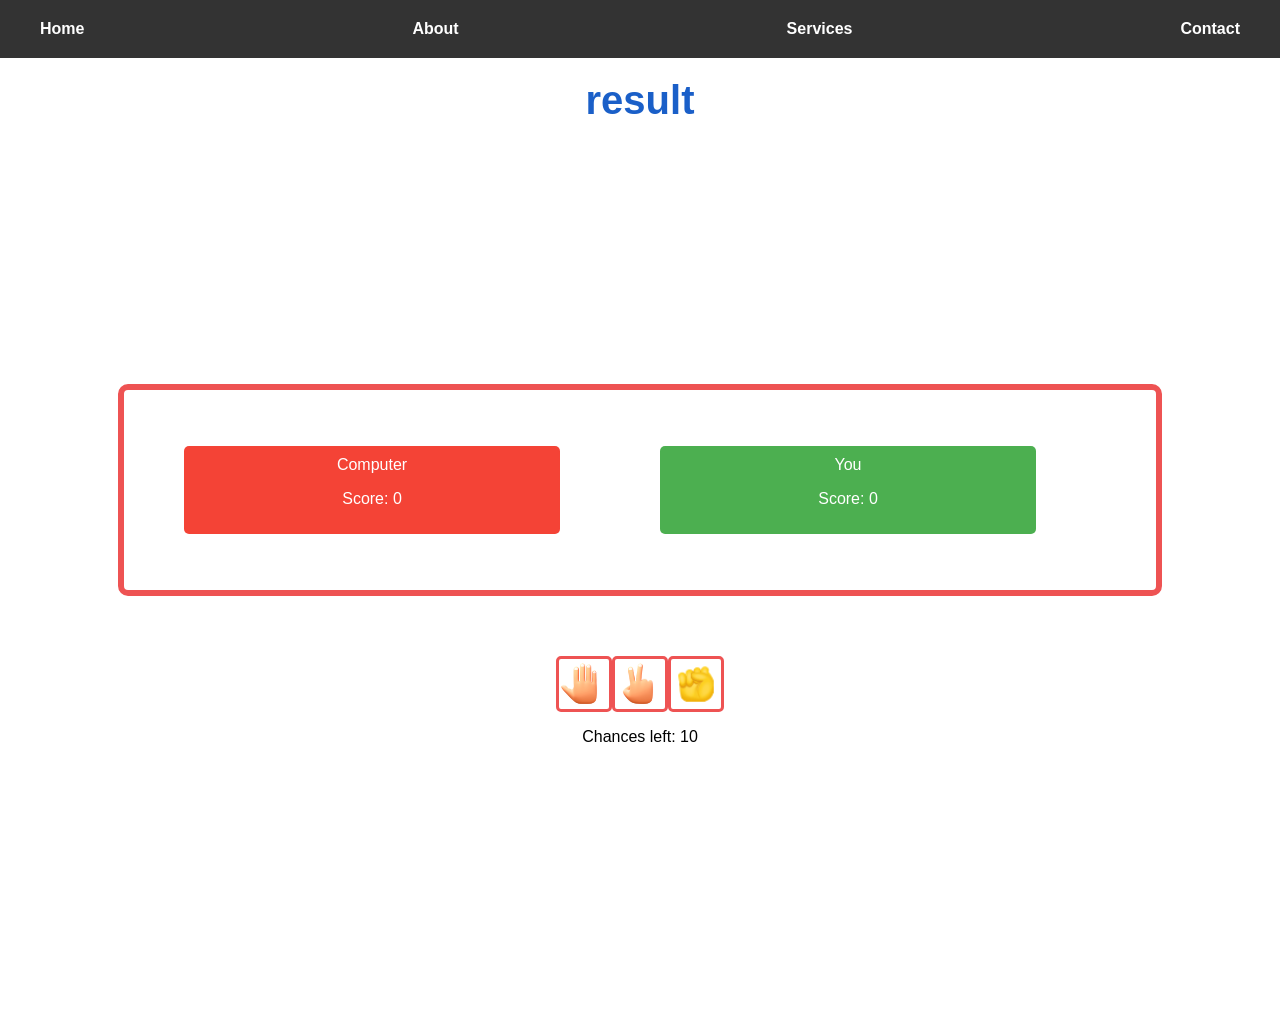
<file: Main Projects/Rock_Paper_Scisser/index.html>
<!DOCTYPE html>
<html lang="en">

<head>
    <!-- Set the character set and viewport for responsive design -->
    <meta charset="UTF-8">
    <meta name="viewport" content="width=device-width, initial-scale=1.0">
    <!-- Set the title of the HTML document -->
    <title>Rock, Paper & Scissors</title>
    <!-- Add styles for the game -->
    <style>
        /* Reset some default styles and set the font family */
        body {
            margin: 0;
            font-family: 'Arial', sans-serif;
        }

       /* Base styling for navigation items */
nav {
    background-color: #333;
    overflow: hidden;
    display: flex;
    justify-content: space-between; /* Distribute items with equal space between them */
}

nav a {
    display: inline-block;
    color: white;
    text-align: center;
    padding: 20px 40px;
    text-decoration: none;
    font-weight: bold;
}
        nav a:hover {
            background-color: #ddd;
            color: black;
        }

        /* Basic styling for the main container */
        .container {
            display: flex;
            flex-direction: column;
            align-items: center;
            justify-content: center;
            min-height: 100vh;
            padding: 20px;
            box-sizing: border-box;
        }

        /* Styling for the big box */
        .big-box {
            border: 6px solid #ee5353;
            width: 80%;
            height: 160px;
            padding: 20px;
            border-radius: 10px;
            margin-bottom: 20px;
            display: flex;
            justify-content: space-between;
            align-items: center;
            text-align: center;
            transition: box-shadow 0.5s ease-in-out;
            flex-wrap: wrap;
        }

        .big-box li {
            list-style: none;
            padding: 10px;
            border-radius: 5px;
            width: 45%;
            box-sizing: border-box;
        }

        .big-box ul {
            display: flex;
            justify-content: space-between;
            width: 100%;
        }

        @media (max-width: 768px) {
            .big-box li {
                width: 100%;
            }
        }

        /* Styling for the small images (buttons) */
        .button-images {
            display: flex;
            justify-content: space-between;
            margin-top: 20px;
        }

        .button-images img {
            width: 50px;
            height: 50px;
            border: 3px solid #ee5353;
            border-radius: 5px;
            cursor: pointer;
            transition: box-shadow 0.5s ease-in-out;
        }

        /* Styling for the result images */
        #resultImages {
            display: flex;
            justify-content: space-around;
            margin-bottom: 20px;
        }

        .result-image {
            width: 50px;
            height: 50px;
            border-radius: 50%;
            border: 2px solid #333;
            margin-top: 10px;
            transition: box-shadow 0.5s ease-in-out;
            display: none;
        }

        .result-image.win-glow {
            box-shadow: 0 0 10px 3px #4CAF50;
        }

        .result-image.lose-glow {
            box-shadow: 0 0 10px 3px #f44336;
        }

        /* Styling for the "You" element */
        .user {
            background-color: #4CAF50;
            color: white;
            margin-right: 100px;
        }

        /* Styling for the "Computer" element */
        .computer {
            background-color: #f44336;
            color: white;
            margin-right: 100px;
        }

        /* Styling for the glowing effect */
        .win-glow {
            box-shadow: 0 0 20px 5px #4CAF50;
        }

        .lose-glow {
            box-shadow: 0 0 20px 5px #f44336;
        }

        .image-glow {
            box-shadow: 0 0 10px 3px #5358ee;
        }

        /* Media query for smaller screens */
        @media (max-width: 768px) {
            .big-box {
                width: 80%;
                height: 160px;
                flex-direction: column;
            }

            .big-box li {
                width: 100%;
            }
        }
    </style>
</head>

<body>
    <!-- Navigation bar -->
    <nav>
        <a href="#home">Home</a>
        <a href="#about">About</a>
        <a href="#services">Services</a>
        <a href="#contact">Contact</a>
    </nav>

    <!-- Overall result display -->
    <div id="overallresult" style="text-align: center; font-size: 40px; font-weight: bold; margin-top: 20px; color: #1a5fc8;">result</div>

    <!-- Main container for the game -->
    <div class="container">
        <!-- Big box for displaying results -->
        <div id="rectangle" class="big-box">
            <ul>
                <li class="computer">
                    Computer
                    <p>Score: <span id="compScore">0</span></p>
                </li>
                <li class="user">
                    You
                    <p>Score: <span id="userScore">0</span></p>
                </li>
            </ul>
        </div>

        <!-- Result images -->
        <div id="resultImages">
            <img id="successImage" src="success.png" alt="Success Image" class="result-image">
            <img id="failureImage" src="crying.png" alt="Failure Image" class="result-image">
        </div>

        <!-- Images as buttons at the bottom of the big box -->
        <div id="img" class="button-images">
            <img id="paper" src="icons8-hand-94.png" alt="paper">
            <img id="scissor" src="icons8-hand-scissors-94.png" alt="scissor">
            <img id="rock" src="icons8-raised-fist-48.png" alt="rock">
        </div>

        <!-- Element to display scores and chances -->
        <div id="scoreChances">
            <p>Chances left: <span id="chances">10</span></p>
        </div>
    </div>

    <!-- JavaScript script for game logic -->
    <script>
        // Array of possible choices for the game
        const arr = ["rock", "paper", "scissor"];
        // Variables to track scores and chances
        let you = 0; // your score
        let comp = 0; // computer score
        let count = 10; // total chances

        // Event listener for button clicks
        document.getElementById('img').addEventListener('click', function (event) {
            // Check if chances are remaining
            if (count > 0) {
                // Remove glowing effect from all images
                document.querySelectorAll('.button-images img').forEach(img => {
                    img.classList.remove('image-glow');
                });

                // Get the id of the clicked image
                var id = event.target.id;
                var userChoice;

                // Map the id to the user's choice
                if (id === 'paper') {
                    userChoice = 'paper';
                } else if (id === 'scissor') {
                    userChoice = 'scissor';
                } else if (id === 'rock') {
                    userChoice = 'rock';
                }

                // Generate a random choice for the computer
                const randomIndex = Math.floor(Math.random() * arr.length);
                const randomElement = arr[randomIndex];

                // Apply glowing effect to the selected image
                event.target.classList.add('image-glow');

                // Inside the click event listener
                document.getElementById('successImage').style.display = 'none';
                document.getElementById('failureImage').style.display = 'none';

                // Declare resultMessage variable within the click event listener
                let resultMessage;

                // Determine the winner based on choices
                if (randomElement === 'rock' && userChoice === 'paper' ||
                    randomElement === 'paper' && userChoice === 'scissor' ||
                    randomElement === 'scissor' && userChoice === 'rock') {
                    // You won
                    you++;
                    resultMessage = 'You won!';
                    document.getElementById('rectangle').classList.add('win-glow');
                    document.getElementById('successImage').style.display = 'block';
                    document.getElementById('failureImage').style.display = 'none';
                } else {
                    // You lost
                    comp++;
                    resultMessage = 'You lost!';
                    document.getElementById('rectangle').classList.add('lose-glow');
                    document.getElementById('successImage').style.display = 'none';
                    document.getElementById('failureImage').style.display = 'block';
                }

                // Update scores and chances
                document.getElementById('userScore').textContent = you;
                document.getElementById('compScore').textContent = comp;
                document.getElementById('chances').textContent = --count;

                // Update the content inside the big box
                document.getElementById('rectangle').innerHTML = `
                    <ul>
                        <li class="computer">
                            Computer
                            <p>Score: <span id="compScore">${comp}</span></p>
                        </li>
                        <li class="user">
                            You
                            <p>Score: <span id="userScore">${you}</span></p>
                        </li>
                    </ul>
                `;

                // Add classes to style user and computer differently
                if (userChoice) {
                    document.querySelector('.user').classList.add('user-selected');
                }

                if (randomElement) {
                    document.querySelector('.computer').classList.add('computer-selected');
                }

                // Remove the glowing effect after 1 second
                setTimeout(() => {
                    document.getElementById('rectangle').classList.remove('win-glow', 'lose-glow');
                }, 1000);
                // Remove the emoji after 2 second
                setTimeout(() => {
                    document.getElementById('successImage').style.display = 'none';
                    document.getElementById('failureImage').style.display = 'none';        
                }, 1500);

                // Remove the glowing effect from the selected image after 1 second
                setTimeout(() => {
                    event.target.classList.remove('image-glow');
                }, 1000);

                // Check if chances are exhausted
                if (count === 0) {
                    // Determine the winner
                    let winnerMessage = '';
                    if (you > comp) {
                        winnerMessage = 'You won the match!';
                    } else if (comp > you) {
                        winnerMessage = 'Computer won the match!';
                    } else {
                        winnerMessage = 'It\'s a draw!';

                    }

                    // Display the winner message
                    setTimeout(() => {
                        document.getElementById('overallresult').innerHTML = `${winnerMessage}`;
                    }, 1000);
                }
            }
        });
    </script>
</body>

</html>
</file>
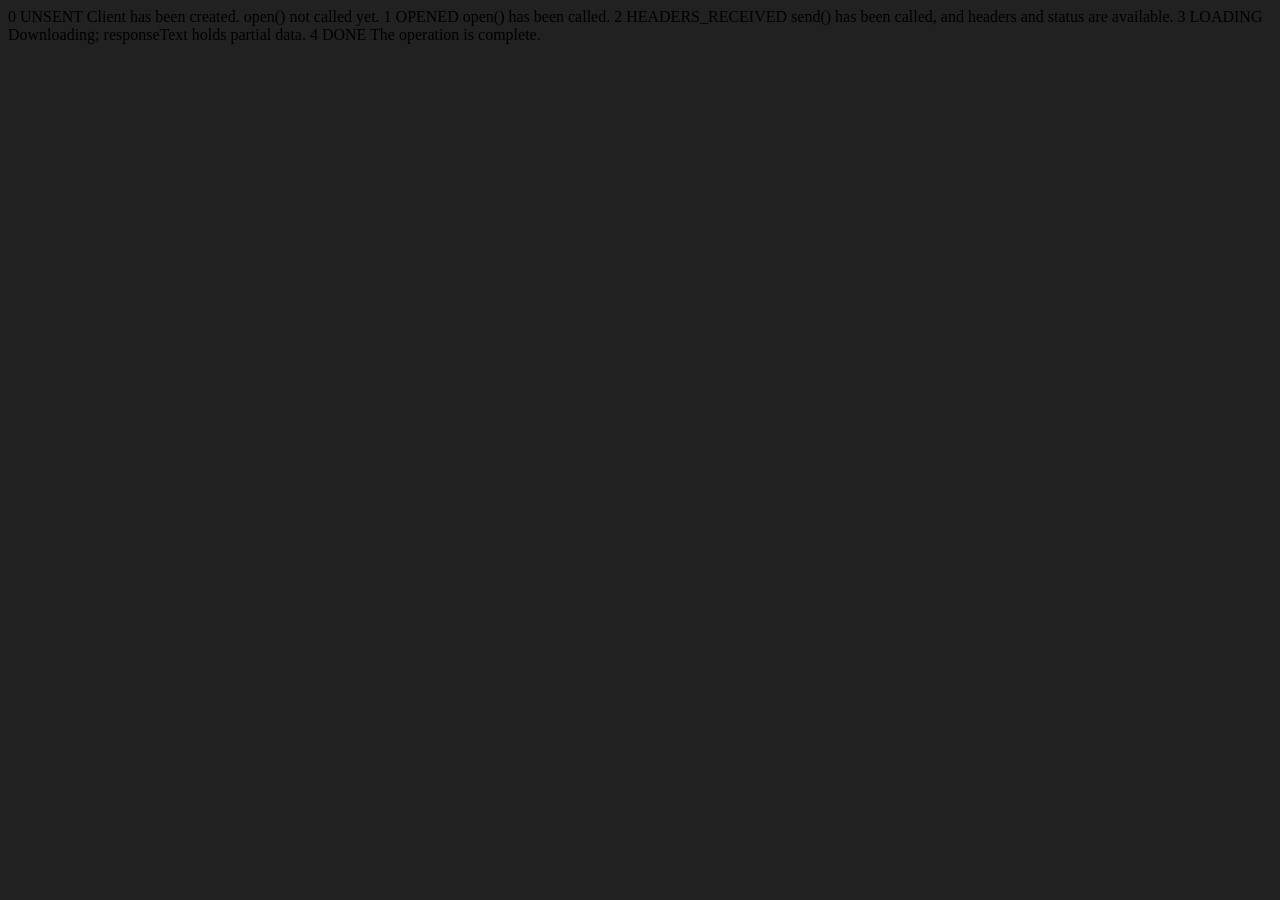
<file: advance/api.html>
<!DOCTYPE html>
<html lang="en">
<head>
    <meta charset="UTF-8">
    <meta name="viewport" content="width=device-width, initial-scale=1.0">
    <title>Document</title>
</head>
<body style="background-color: #212121; ">
    0	UNSENT	Client has been created. open() not called yet.
1	OPENED	open() has been called.
2	HEADERS_RECEIVED	send() has been called, and headers and status are available.
3	LOADING	Downloading; responseText holds partial data.
4	DONE	The operation is complete.

</body>

<script>

const requestUrl = 'https://api.github.com/users/utkarshpayal'
const xhr = new XMLHttpRequest();
xhr.open('GET',requestUrl )
xhr.onreadystatechange = function(){
    console.log(xhr.readyState)
    if(xhr.readyState===4){
        const data = JSON.parse(this.responseText);
        // console.log(typeof data)
        console.log(data.name);

    }

}
xhr.send();

</script>
</html>
</file>
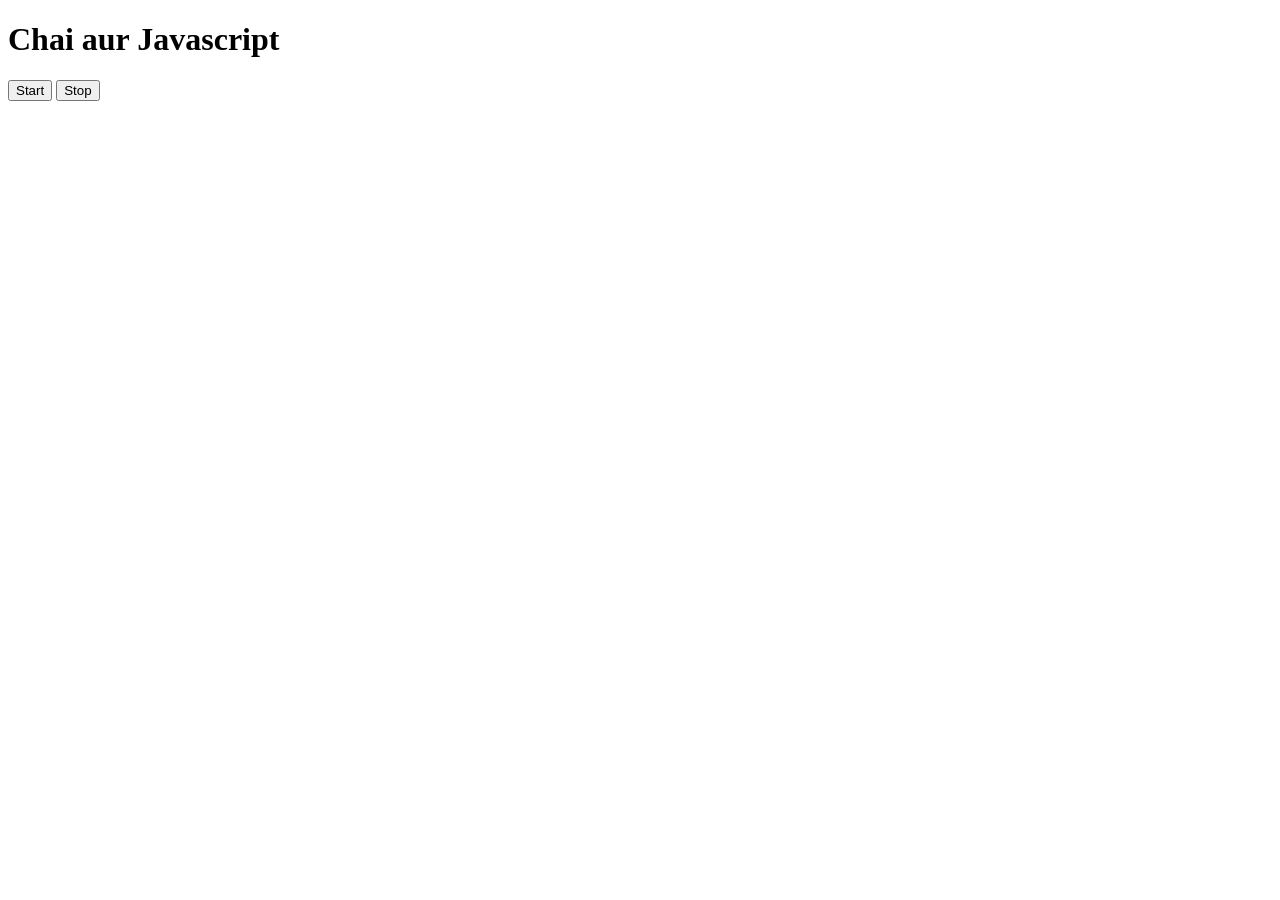
<file: events basics/three.html>
<!DOCTYPE html>
<html lang="en">
<head>
    <meta charset="UTF-8">
    <meta name="viewport" content="width=device-width, initial-scale=1.0">
    <title>Document</title>
</head>
<body>
    <h1>Chai aur Javascript</h1>
    <button id="start">Start</button>
    <button id="stop">Stop</button>
</body>
<script>

const start =  function(){
     intervalId = setInterval(function () {
                console.log("utkarsh", Date.now());
            }, 1000);        
        }

    const stop = function(){
        clearInterval(intervalId)
    }
    document.querySelector('#start').addEventListener('click', start)
    document.querySelector('#stop').addEventListener('click', stop)

   

</script>
</html>
</file>
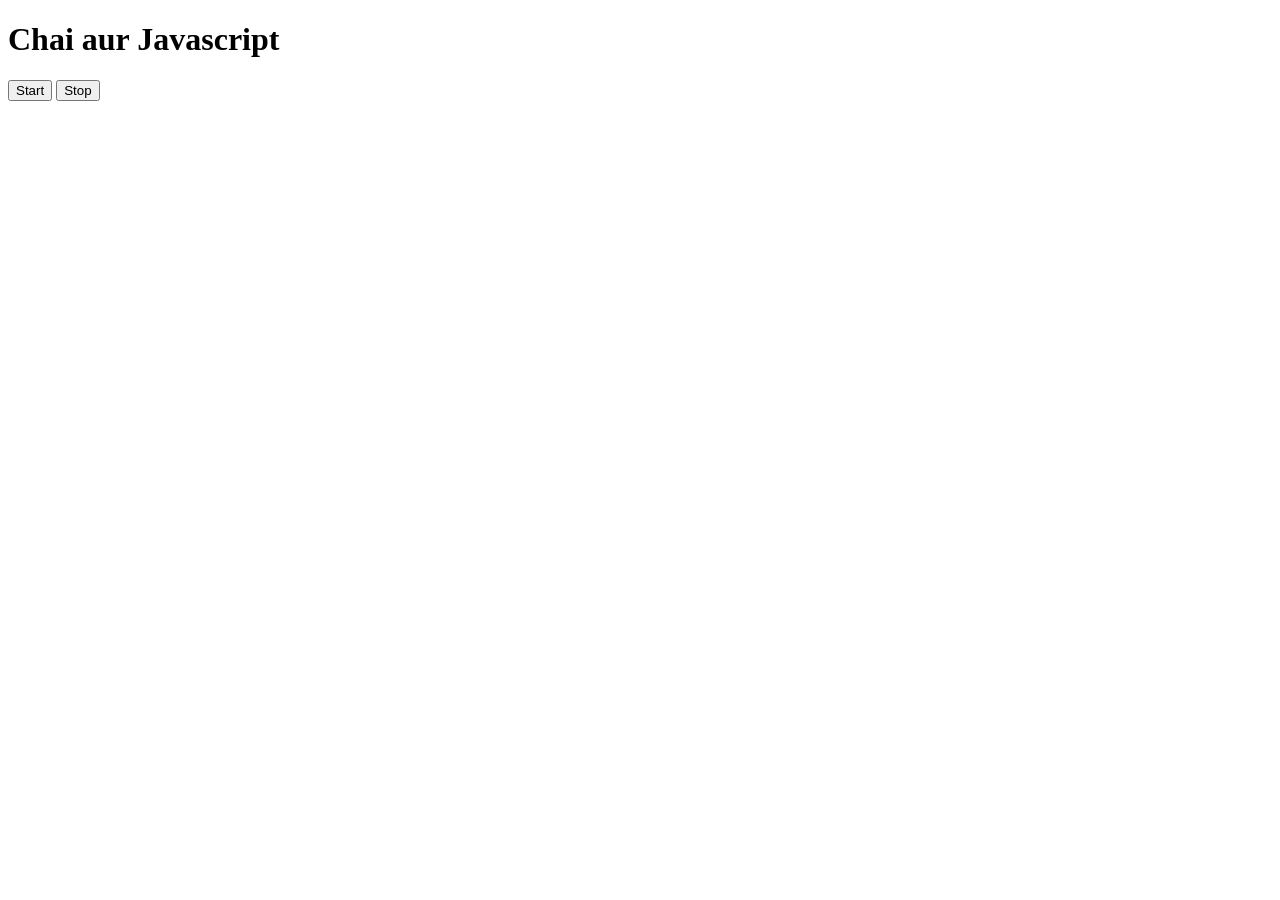
<file: events basics/two.html>
<!DOCTYPE html>
<html lang="en">
<head>
    <meta charset="UTF-8">
    <meta name="viewport" content="width=device-width, initial-scale=1.0">
    <title>Document</title>
</head>
<body>
    <h1>Chai aur Javascript</h1>
    <button id="start">Start</button>
    <button id="stop">Stop</button>
</body>
<script>
    const sayUtk = function(){
        console.log("utkarsh")
    }

    const changeText = function(){
        document.querySelector('h1').innerHTML = "I am utkarsh"

    }

    const t1 = setTimeout(changeText, 2000)

    document.querySelector('#stop').addEventListener('click', function(e){
        clearTimeout(t1)
        console.log("Stopped")

    })

</script>
</html>
</file>
